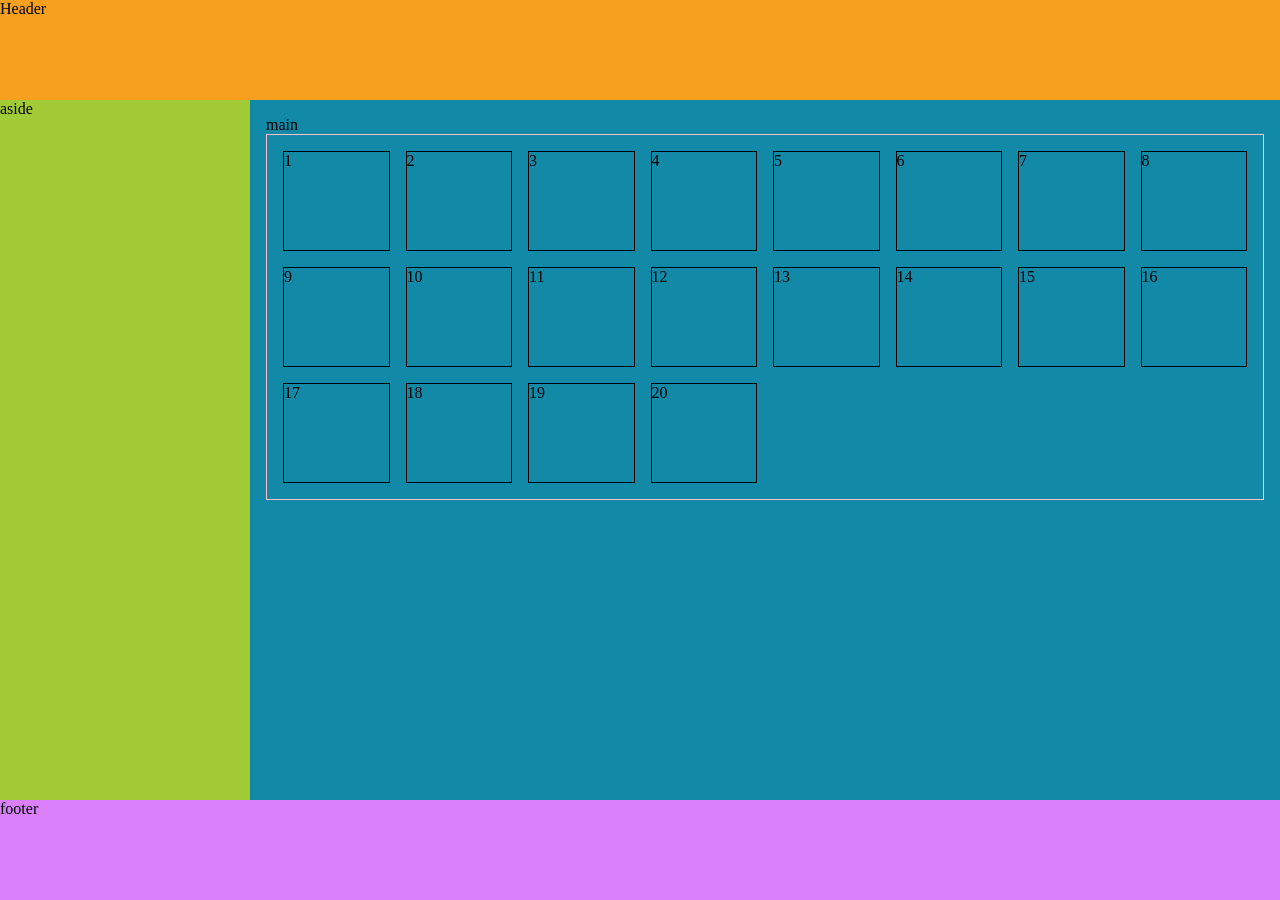
<file: tri3-trab-002/index.html>
<!DOCTYPE html>
<html lang="en">
<head>
  <meta charset="UTF-8">
  <meta name="viewport" content="width=device-width, initial-scale=1.0">
  <title>Document</title>
  <link rel="stylesheet" href="main.css">
  <link rel="stylesheet" href="responsive-grid.css">
</head>
<body>
  <header></header>
  <aside></aside>
  <main>
    <div class="example">
      <div>1</div>
      <div>2</div>
      <div>3</div>
      <div>4</div>
      <div>5</div>
      <div>6</div>
      <div>7</div>
      <div>8</div>
      <div>9</div>
      <div>10</div>
      <div>11</div>
      <div>12</div>
      <div>13</div>
      <div>14</div>
      <div>15</div>
      <div>16</div>
      <div>17</div>
      <div>18</div>
      <div>19</div>
      <div>20</div>
    </div>
  </main>
  <footer></footer>
</body>
</html>
</file>
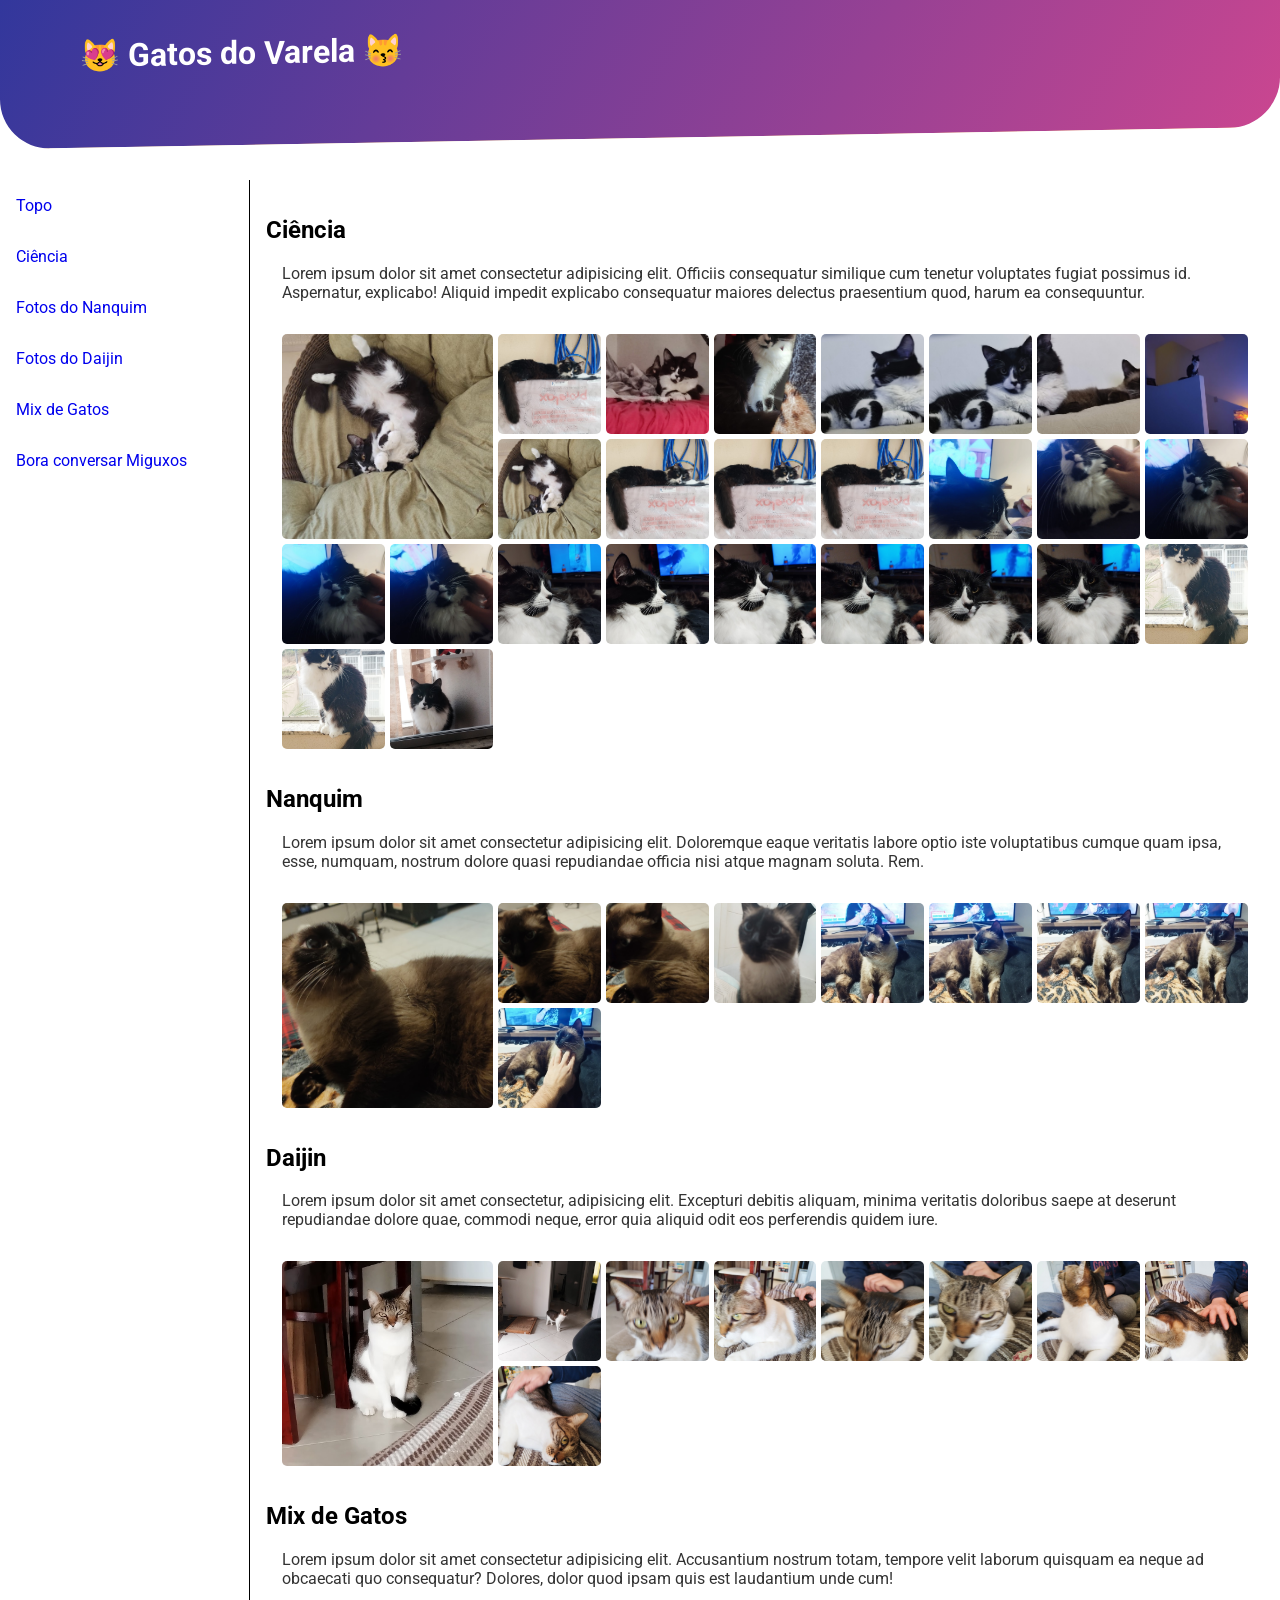
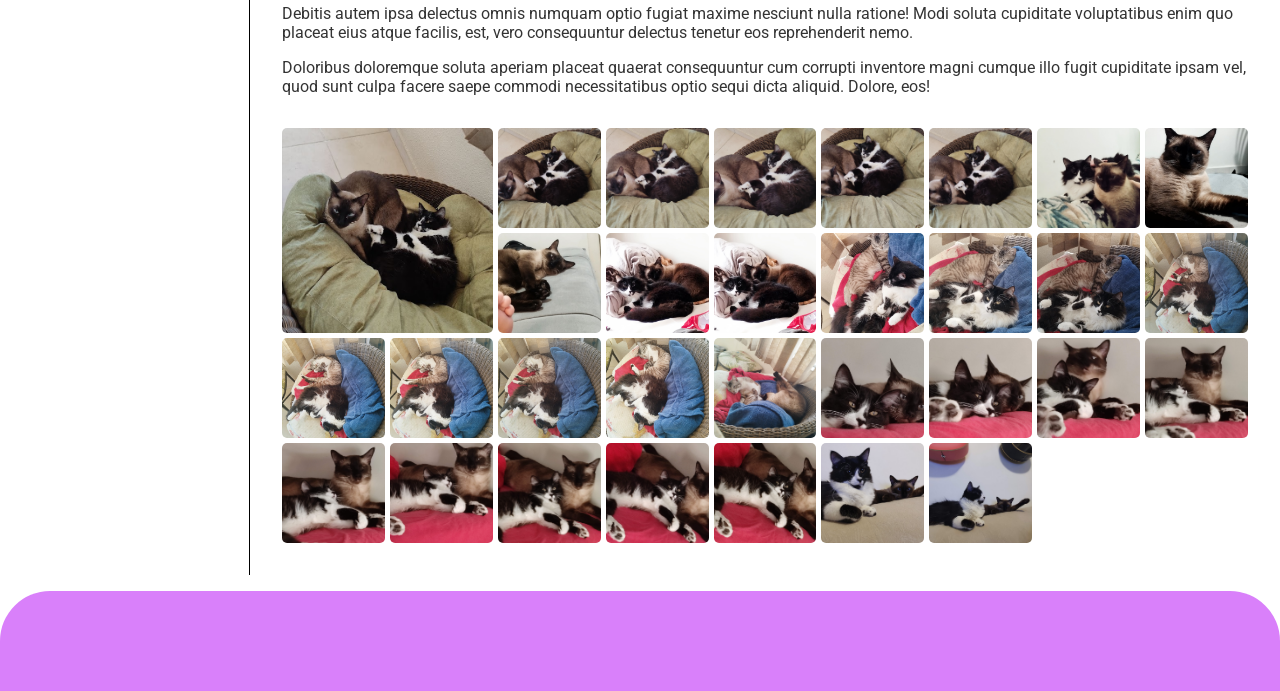
<file: tri3-trab-003/index.html>
<!DOCTYPE html>
<html lang="en">

<head>
  <meta charset="UTF-8">
  <meta name="viewport" content="width=device-width, initial-scale=1.0">
  <title>Responsive GRID</title>
  <link rel="stylesheet" href="main.css">
  <link rel="stylesheet" href="responsive-grid.css">
  <link rel="stylesheet" href="varela-theme.css">
  <script defer src="main.js" defer></script>
</head>

<body>
  <header id="top">
    <h1>😻 Gatos do Varela 😽</h1>
  </header>
  <aside>
    <div>
      <a href="#top">Topo</a>
      <a href="#ciencia">Ciência</a>
      <a href="#nanquim">Fotos do Nanquim</a>
      <a href="#daijin">Fotos do Daijin</a>
      <a href="#mix">Mix de Gatos</a>
      <a href="chatogpt.html">Bora conversar Miguxos</a>
    </div>
  </aside>
  <main>
    <h2 id="ciencia">Ciência</h2>
    <p>Lorem ipsum dolor sit amet consectetur adipisicing elit. Officiis consequatur similique cum tenetur voluptates
      fugiat possimus id. Aspernatur, explicabo! Aliquid impedit explicabo consequatur maiores delectus praesentium
      quod, harum ea consequuntur.</p>
    <div class="gallery" data-folder="ciencia" data-total="26"></div>

    <h2 id="nanquim">Nanquim</h2>
    <p>
      Lorem ipsum dolor sit amet consectetur adipisicing elit. Doloremque eaque veritatis labore optio iste voluptatibus
      cumque quam ipsa, esse, numquam, nostrum dolore quasi repudiandae officia nisi atque magnam soluta. Rem.
    </p>
    <div class="gallery" data-folder="nanquim" data-total="9"></div>

    <h2 id="daijin">Daijin</h2>
    <p>
      Lorem ipsum dolor sit amet consectetur, adipisicing elit. Excepturi debitis aliquam, minima veritatis doloribus
      saepe at deserunt repudiandae dolore quae, commodi neque, error quia aliquid odit eos perferendis quidem iure.
    </p>
    <div class="gallery" data-folder="cazo" data-total="9"></div>

    <h2 id="mix">Mix de Gatos</h2>
    <p>
      Lorem ipsum dolor sit amet consectetur adipisicing elit. Accusantium nostrum totam, tempore velit laborum quisquam
      ea neque ad obcaecati quo consequatur? Dolores, dolor quod ipsam quis est laudantium unde cum!
    </p>
    <p>
      Debitis autem ipsa delectus omnis numquam optio fugiat maxime nesciunt nulla ratione! Modi soluta cupiditate
      voluptatibus enim quo placeat eius atque facilis, est, vero consequuntur delectus tenetur eos reprehenderit nemo.
    </p>
    <p>
      Doloribus doloremque soluta aperiam placeat quaerat consequuntur cum corrupti inventore magni cumque illo fugit
      cupiditate ipsam vel, quod sunt culpa facere saepe commodi necessitatibus optio sequi dicta aliquid. Dolore, eos!
    </p>
    <div class="gallery" data-folder="mix" data-total="31"></div>
  </main>
  <footer>
    <!--  -->
  </footer>

  <dialog class="gallery-image-modal">
    <button class="bt-close"></button>
    <div class="content"></div>
    <button class="bt-prev"><<</button>
    <button class="bt-next">>></button>
  </dialog>
</body>

</html>
</file>
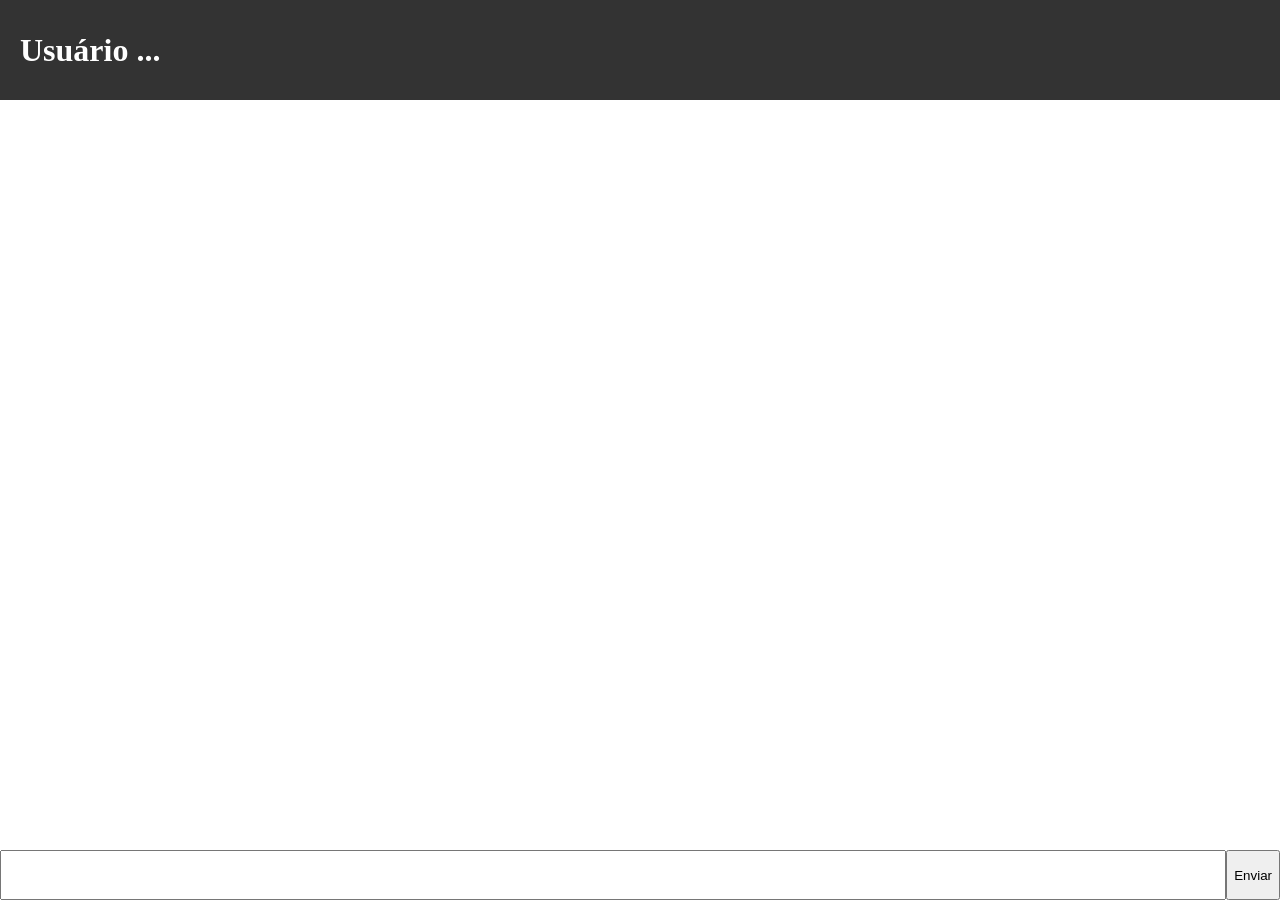
<file: tri3-trab-003/chatogpt.html>
<!DOCTYPE html>
<html lang="en">

<head>
  <meta charset="UTF-8">
  <meta name="viewport" content="width=device-width, initial-scale=1.0">
  <title>Chat</title>
  <style>
    html,
    body {
      margin: 0;
      padding: 0;
    }

    body {
      display: grid;
      grid-template-rows: 100px 1fr 50px;
      height: 100vh;
    }

    header {
      display: flex;
      align-items: center;
      padding: 0 20px;
      background-color: #333;
      color: white;
    }

    main {
      overflow: auto;
    }

    main .message {
      display: grid;
      grid-template-rows: 1fr auto;
      margin: 10px;
      padding: 10px;
      border-radius: 10px;
      background-color: #f1f1f1;
      max-width: 50%;
    }

    main .message .time {
      margin: .5rem 0 0 0;
      padding: .5rem 0 0 0;
      font-style: italic;
      border-top: 1px solid rgba(255, 255, 255, .5);
    }

    main .message.owner {
      justify-self: end;
      background-color: #007bff;
      color: white;
    }

    footer {
      display: grid;
      grid-template-columns: 1fr auto;
    }
  </style>
</head>

<body>
  <header>
    <img class="thumb">
    <h1>Usuário ...</h1>
  </header>
  <main>

  </main>
  <footer>
    <input type="text">
    <button>Enviar</button>
  </footer>
  <script>
    const main = document.querySelector('main')
    const input = document.querySelector('input')
    const button = document.querySelector('button')

    let currentNick = null

    function addMessage(content, nick, time) {
      main.innerHTML += `
        <div class="message ${currentNick == nick ? 'owner' : ''}">
          <div class="content">${content}</div>
          <div class="nick">${nick}</div>
          <div class="time">${time}</div>
        </div>
      `	      
    }

    const ws = new WebSocket('ws://localhost:4000')

    ws.addEventListener("open", () => console.log('Conectado'))
    ws.addEventListener("close", () => console.log('Desconectado'))

    ws.addEventListener("message", (event) => {
      const data = JSON.parse(event.data)
      addMessage(data.message, data.nick, data.timestamp)
    })

    button.addEventListener('click', () => {
      const message = input.value
      if (message.startsWith("/nick ")) {
        currentNick = message.split(' ')[1]
        document.querySelector('h1').innerText = `Usuário ${currentNick}`
      }
      ws.send(message)
      input.value = ''
    })
  </script>
</body>

</html>
</file>
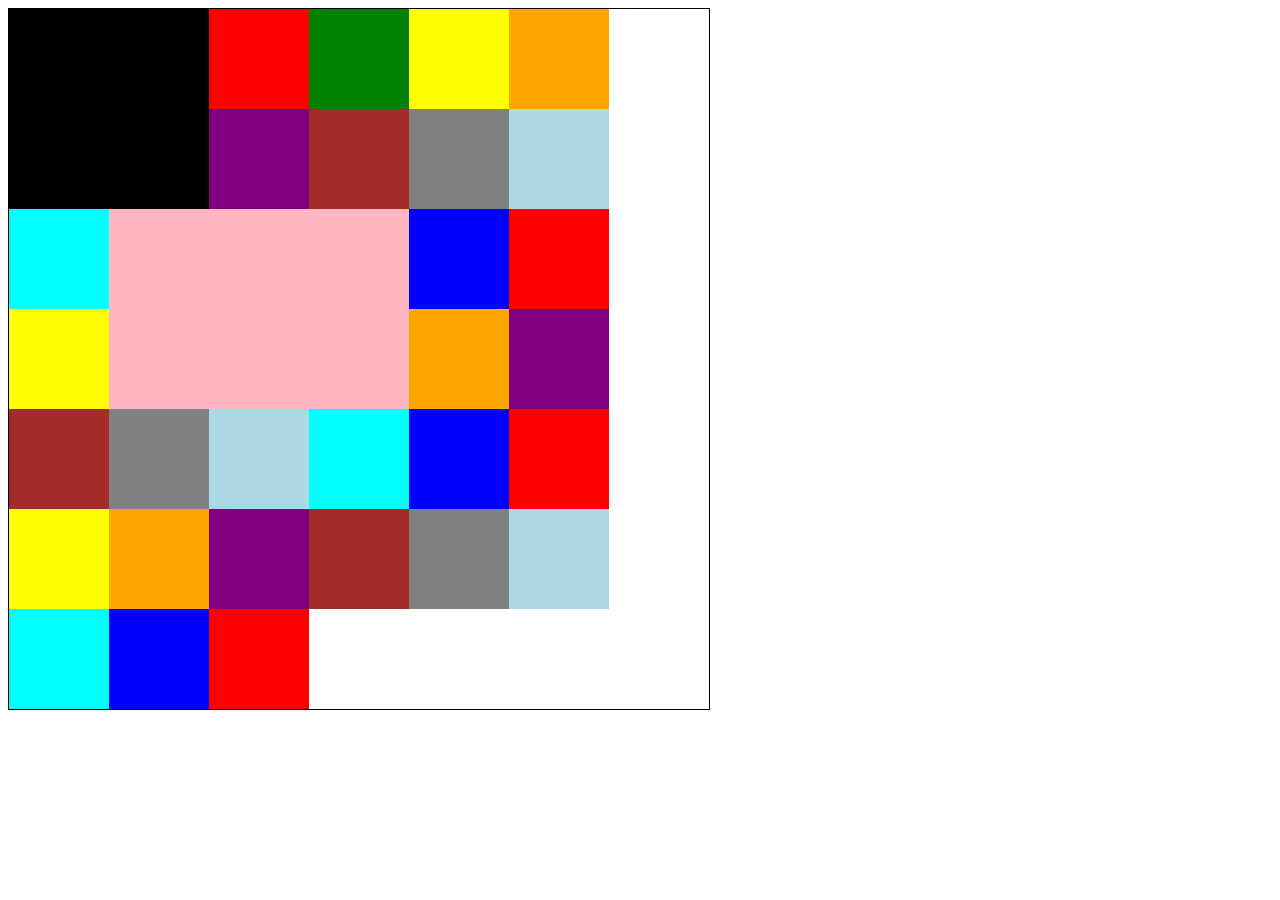
<file: tri3-trab-003/example-001-B.html>
<!DOCTYPE html>
<html lang="en">
<head>
  <meta charset="UTF-8">
  <meta name="viewport" content="width=device-width, initial-scale=1.0">
  <title>Document</title>
  <style>
    .grid {
      display: grid;
      width: 700px;
      height: 700px;
      border: 1px solid black;
      grid-template-rows: repeat(6, 100px);
      grid-template-columns: repeat(6, 100px);
    }

    .grid div:first-of-type {
      grid-row: span 2;
      grid-column: span 2;
    }

    .move {
      grid-column-start: 2;
      grid-column-end: 5;
      grid-row-start: 3;
      grid-row-end: 5;
    }

  </style>
</head>
<body>
  
  <div class="grid">
    <div style="background-color: black;"></div>
    <div style="background-color: red;"></div>
    <div style="background-color: green;"></div>
    <div class="move" style="background-color: lightpink;"></div>
    <div style="background-color: yellow;"></div>
    <div style="background-color: orange;"></div>
    <div style="background-color: purple;"></div>
    <div style="background-color: brown;"></div>
    <div style="background-color: gray;"></div>
    <div style="background-color: lightblue;"></div>
    <div style="background-color: cyan;"></div>
    <div style="background-color: blue;"></div>
    <div style="background-color: red;"></div>
    <div style="background-color: yellow;"></div>
    <div style="background-color: orange;"></div>
    <div style="background-color: purple;"></div>
    <div style="background-color: brown;"></div>
    <div style="background-color: gray;"></div>
    <div style="background-color: lightblue;"></div>
    <div style="background-color: cyan;"></div>
    <div style="background-color: blue;"></div>
    <div style="background-color: red;"></div>
    <div style="background-color: yellow;"></div>
    <div style="background-color: orange;"></div>
    <div style="background-color: purple;"></div>
    <div style="background-color: brown;"></div>
    <div style="background-color: gray;"></div>
    <div style="background-color: lightblue;"></div>
    <div style="background-color: cyan;"></div>
    <div style="background-color: blue;"></div>
    <div style="background-color: red;"></div>

  </div>

</body>
</html>
</file>
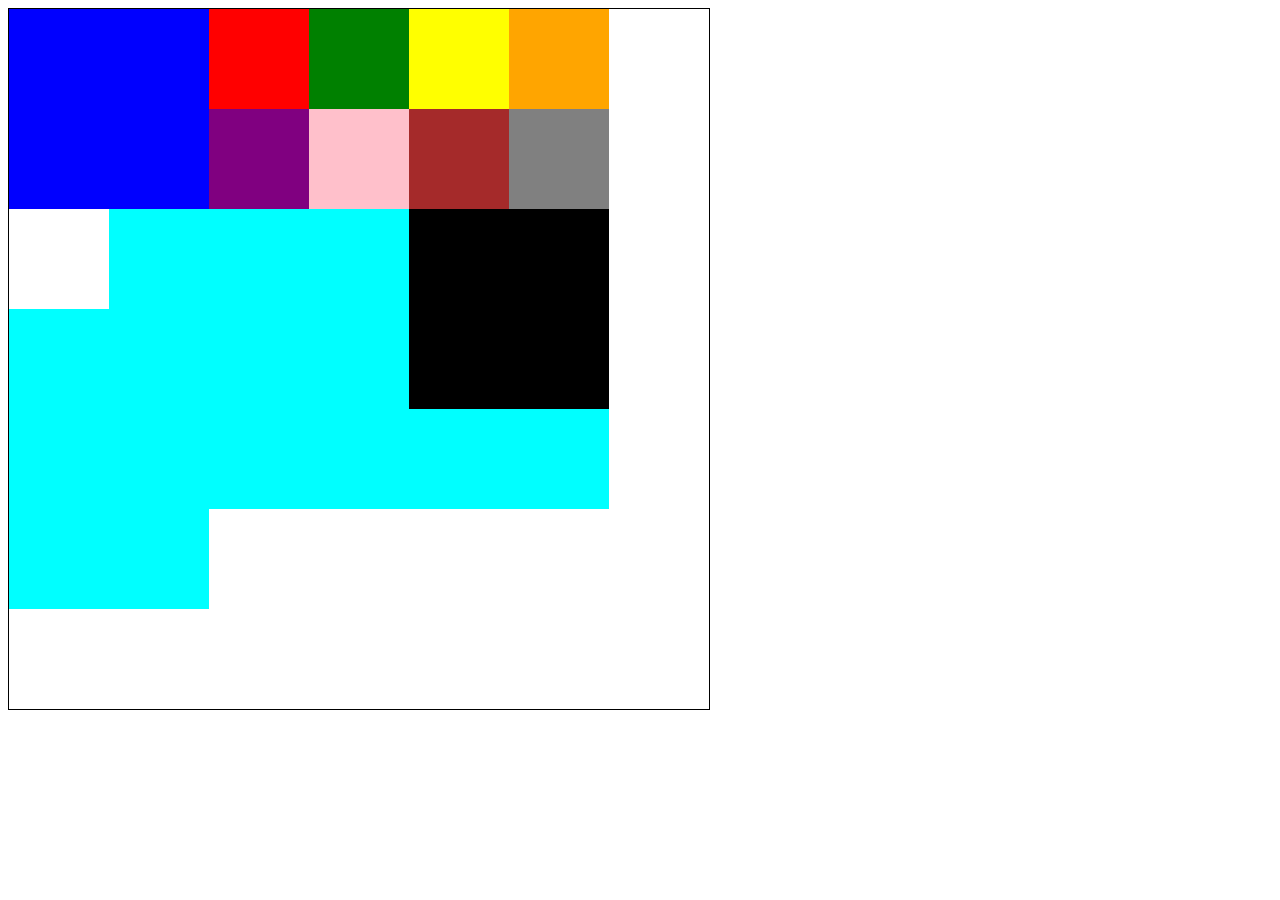
<file: tri3-trab-003/example-001.html>
<!DOCTYPE html>
<html lang="en">
<head>
  <meta charset="UTF-8">
  <meta name="viewport" content="width=device-width, initial-scale=1.0">
  <title>Document</title>
  <style>
    .grid {
      display: grid;
      width: 700px;
      height: 700px;
      border: 1px solid black;
      grid-template-rows: 100px 100px 100px 100px 100px 100px;
      grid-template-columns: 100px 100px 100px 100px 100px 100px;
    }

    .grid div:first-of-type {
      grid-row: span 2;
      grid-column: span 2;
    }

    .move {
      grid-column-start: 5;
      grid-column-end: 7;
      grid-row-start: 3;
      grid-row-end: 5;  
    }
  </style>
</head>
<body>

  <div class="grid">
    <div style="background-color: blue;"></div>
    <div style="background-color: red;"></div>
    <div style="background-color: green;"></div>
    <div style="background-color: yellow;"></div>
    <div style="background-color: orange;"></div>
    <div style="background-color: purple;"></div>
    <div style="background-color: pink;"></div>
    <div style="background-color: brown;"></div>
    <div style="background-color: gray;"></div>
    <div style="background-color: white;"></div>
    <div style="background-color: cyan;"></div>
    <div style="background-color: cyan;"></div>
    <div style="background-color: cyan;"></div>
    <div style="background-color: cyan;"></div>
    <div style="background-color: cyan;"></div>
    <div style="background-color: cyan;"></div>
    <div style="background-color: cyan;"></div>
    <div style="background-color: cyan;"></div>
    <div style="background-color: cyan;"></div>
    <div style="background-color: cyan;"></div>
    <div style="background-color: cyan;"></div>
    <div style="background-color: cyan;"></div>
    <div style="background-color: cyan;"></div>
    <div style="background-color: cyan;"></div>
    <div style="background-color: cyan;"></div>
    <div class="move" style="background-color: black;"></div>
  </div>
  
</body>
</html>
</file>
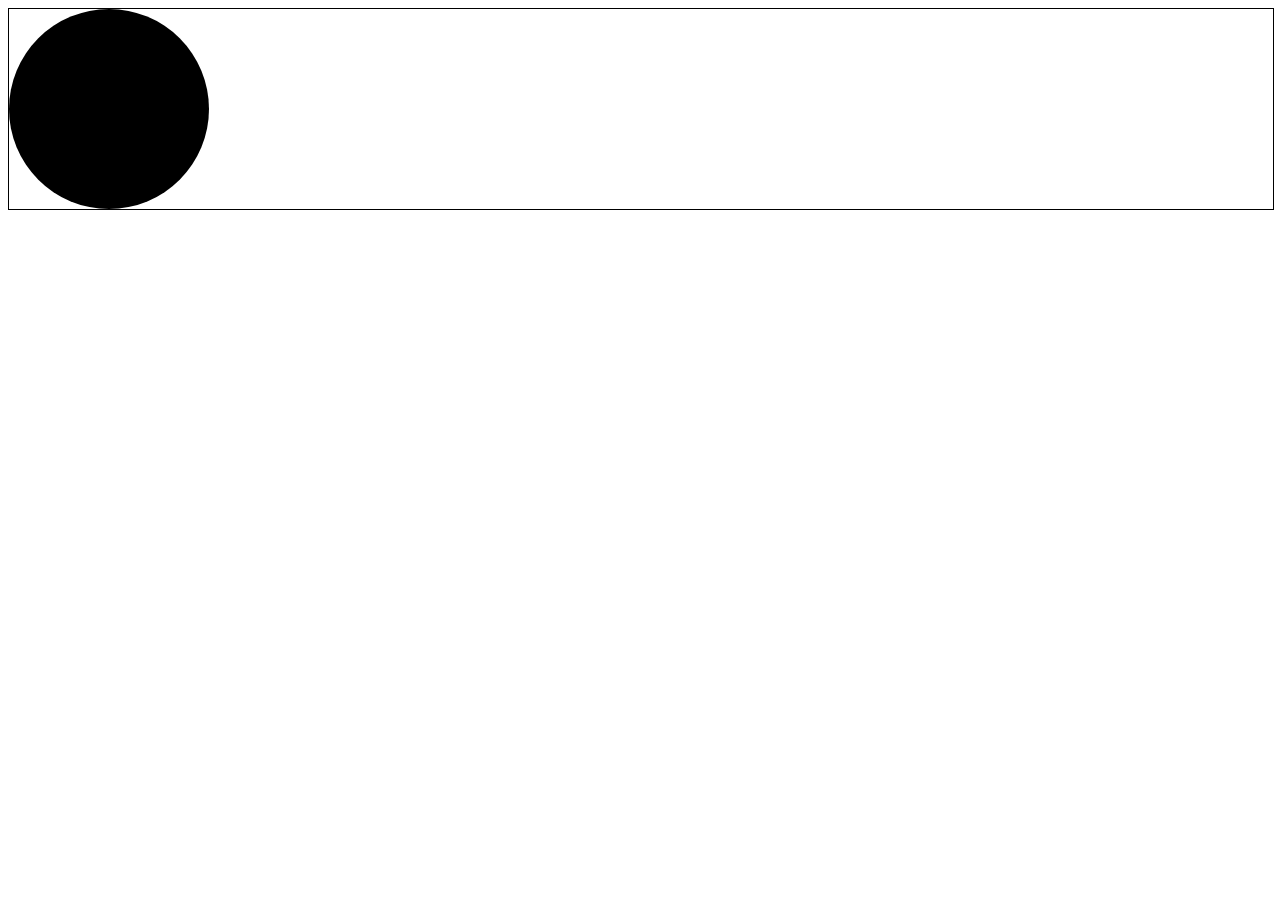
<file: tri3-trab-003/example-002-B.html>
<!DOCTYPE html>
<html lang="en">
<head>
  <meta charset="UTF-8">
  <meta name="viewport" content="width=device-width, initial-scale=1.0">
  <title></title>
  <style>
    .path {
      border: 1px solid black;
      height: 200px;
      width: 100%;
      position: relative;
    }

    .bullet {
      background-color: black;
      border-radius: 50%;
      height: 200px;
      width: 200px;
      position: absolute;
      left: 0%;
      transition: cubic-bezier(0.075, 0.82, 0.165, 1) 5s;
    }
    
    .path:hover .bullet {
      left: 100%;
    }
  </style>
</head>
<body>
  
  <div class="path">
    <div class="bullet"></div>
  </div>

</body>
</html>
</file>
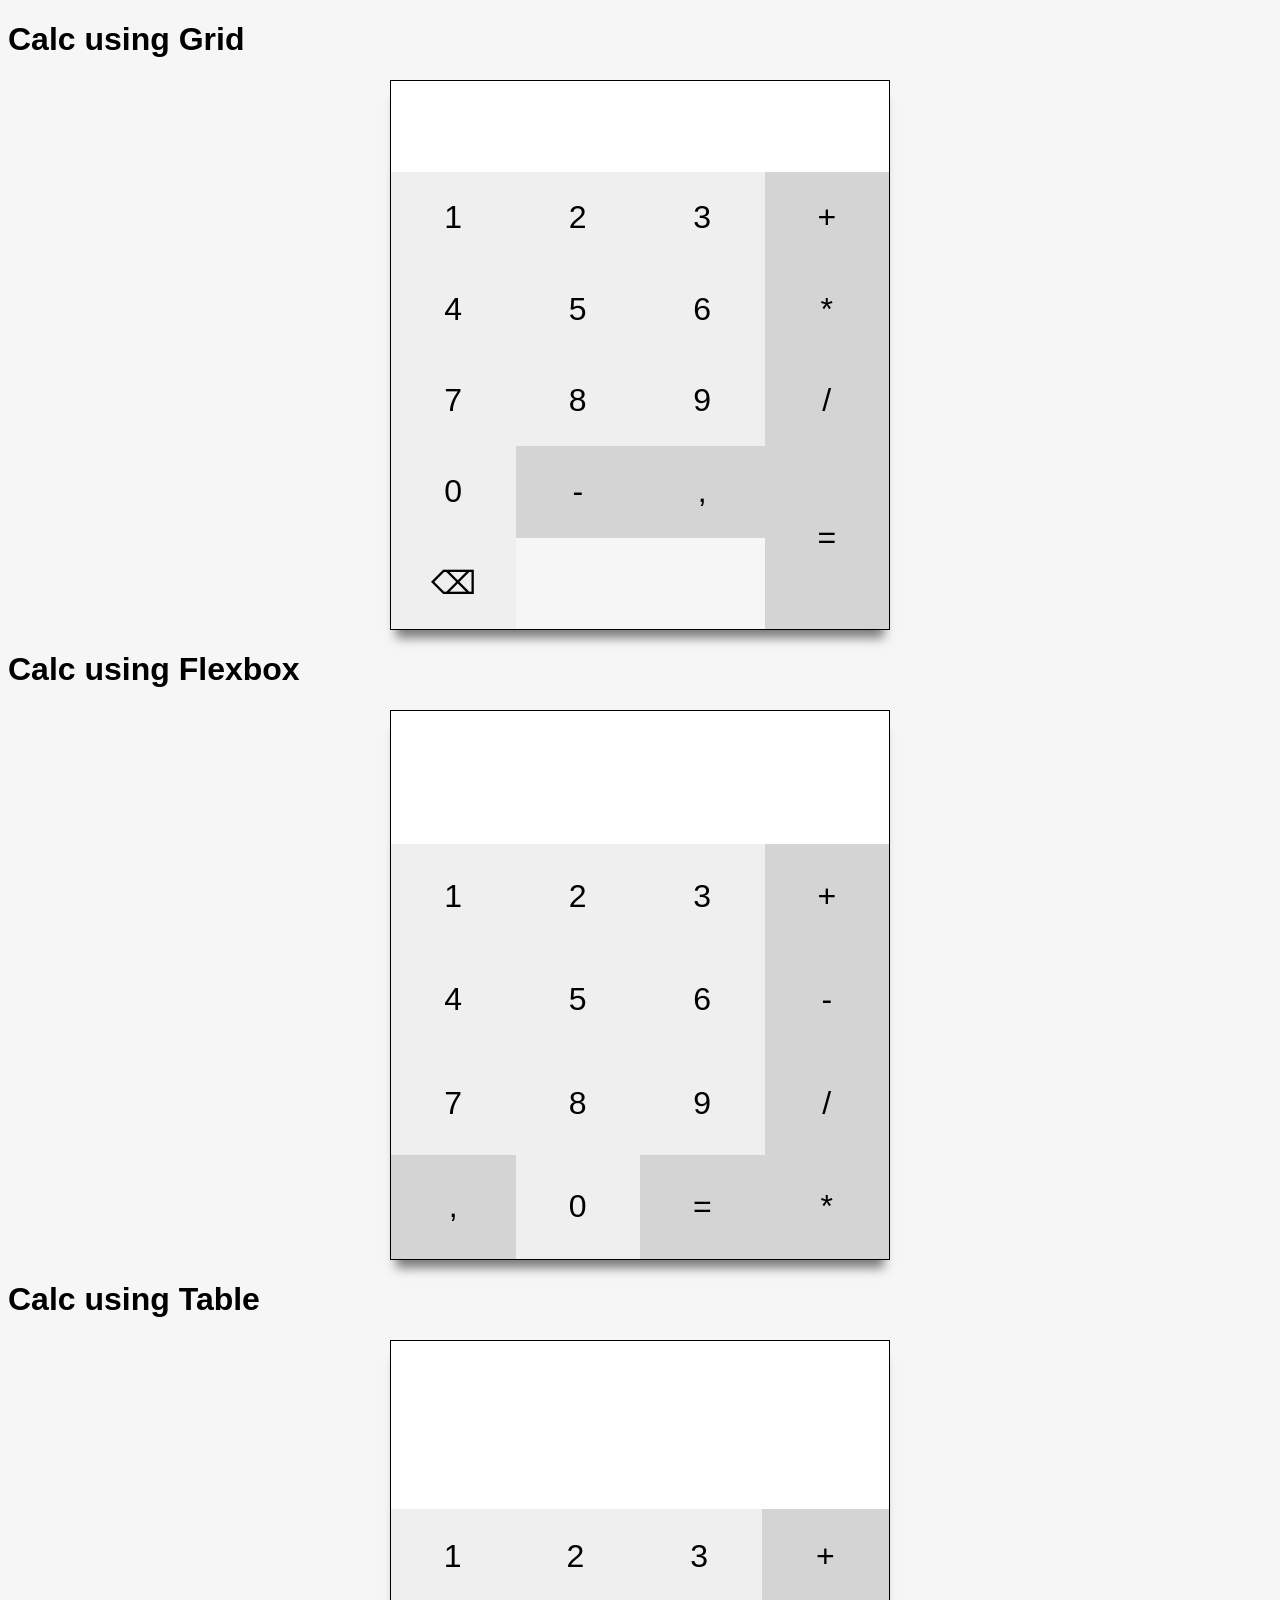
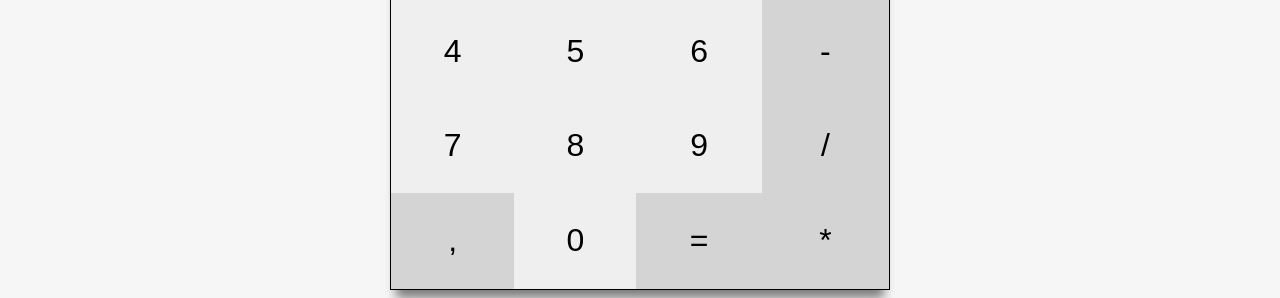
<file: tri3-trab-003/example-calc-001.html>
<!DOCTYPE html>
<html lang="en">

<head>
  <meta charset="UTF-8">
  <title>Calc Table -> Flex -> Grid</title>
  <style>
    body {
      font-family: Arial, sans-serif;
      background-color: #f6f6f6;
    }

    /* CALC */

    * {
      box-sizing: border-box;
    }

    .calc {
      margin: 0 auto;
      width: 500px;
      height: 550px;
      border: 1px solid #000000;
      box-shadow: 0px 14px 10px -6px rgba(0, 0, 0, .5);
    }

    .calc * {
      border: 0 none;
    }

    .calc input {
      padding: 1rem;
      text-align: right;
    }

    .calc input,
    .calc button {
      font-size: 2rem;
      cursor: pointer;
      transition: .3s;
    }

    .calc [data-char="="],
    .calc [data-char="+"],
    .calc [data-char="-"],
    .calc [data-char="*"],
    .calc [data-char="/"],
    .calc [data-char=","] {
      background-color: #d4d4d4;
    }

    .calc button:hover {
      background-color: red;
    }

    /* CALC GRID */

    .calc-grid {
      display: grid;
      grid-template-columns: repeat(4, 1fr);
      grid-template-rows: repeat(6, 1fr);
    }

    .calc-grid input {
      grid-column: 1 / 5;
    }
    .calc-grid [data-char="="] {
      grid-area: 5 / 4 / 7 / 4;
    }

    .calc-grid [data-char="/"] {
      grid-area: 4 / 4;
    }

    .calc-grid [data-char="*"] {
      grid-area: 3 / 4;
    }

    .calc-grid [data-char="+"] {
      grid-area: 2 / 4;
    }


/* 
    .calc-grid [data-char="0"] {
      grid-area: 5 / 2;
    }

    .calc-grid [data-char="+"] {
      grid-area: 2 / 4;
    }

    .calc-grid [data-char="-"] {
      grid-area: 3 / 4;
    }

    .calc-grid [data-char="/"] {
      grid-area: 4 / 4;
    }

    .calc-grid [data-char="*"] {
      grid-area: 5 / 4;
    } */

    /* CALC FLEX */

    .calc-flex {
      display: flex;
      flex-wrap: wrap;
    }

    .calc-flex input {
      width: 100%;
    }

    .calc-flex button {
      width: 25%;
    }

    /* CALC TABLE */

    .calc-table {
      border-collapse: collapse;
    }

    .calc-table td,
    .calc-table th {
      padding: 0;
      margin: 0;
      border: 0 none;
    }

    .calc-table button,
    .calc-table input {
      height: 100%;
      width: 100%;
    }
  </style>
</head>

<body>
  <h1>Calc using Grid</h1>

  <div class="calc calc-grid">
    <input type="text" readonly>
    <button data-char="1">1</button>
    <button data-char="2">2</button>
    <button data-char="3">3</button>
    <button data-char="4">4</button>
    <button data-char="5">5</button>
    <button data-char="6">6</button>
    <button data-char="7">7</button>
    <button data-char="8">8</button>
    <button data-char="9">9</button>
    <button data-char="0">0</button>
    <button data-char="+">+</button>
    <button data-char="-">-</button>
    <button data-char="/">/</button>
    <button data-char="*">*</button>
    <button data-char=",">,</button>
    <button data-char="=">=</button>
    <button data-char="C">⌫</button>
  </div>


  <h1>Calc using Flexbox</h1>

  <div class="calc calc-flex">
    <input type="text" readonly>
    <button data-char="1">1</button>
    <button data-char="2">2</button>
    <button data-char="3">3</button>
    <button data-char="+">+</button>
    <button data-char="4">4</button>
    <button data-char="5">5</button>
    <button data-char="6">6</button>
    <button data-char="-">-</button>
    <button data-char="7">7</button>
    <button data-char="8">8</button>
    <button data-char="9">9</button>
    <button data-char="/">/</button>
    <button data-char=",">,</button>
    <button data-char="0">0</button>
    <button data-char="=">=</button>
    <button data-char="*">*</button>
  </div>

  <h1>Calc using Table</h1>

  <table class="calc calc-table">
    <tr>
      <th colspan="4"><input type="text" readonly></th>
    </tr>
    <tr>
      <td><button data-char="1">1</button></td>
      <td><button data-char="2">2</button></td>
      <td><button data-char="3">3</button></td>
      <td><button data-char="+">+</button></td>
    </tr>
    <tr>
      <td><button data-char="4">4</button></td>
      <td><button data-char="5">5</button></td>
      <td><button data-char="6">6</button></td>
      <td><button data-char="-">-</button></td>
    </tr>
    <tr>
      <td><button data-char="7">7</button></td>
      <td><button data-char="8">8</button></td>
      <td><button data-char="9">9</button></td>
      <td><button data-char="/">/</button></td>
    </tr>
    <tr>
      <td><button data-char=",">,</button></td>
      <td><button data-char="0">0</button></td>
      <td><button data-char="=">=</button></td>
      <td><button data-char="*">*</button></td>
    </tr>
  </table>

  <script>
    const calcs = document.querySelectorAll('.calc');

    calcs.forEach(calc => {
      const input = calc.querySelector('input');
      const buttons = calc.querySelectorAll('button:not([data-char="="])');
      const equal = calc.querySelector('[data-char="="]');

      equal.addEventListener('click', () => {
        input.value = eval(input.value);
      });

      buttons.forEach(button => {
        button.addEventListener('click', () => {
          input.value += button.textContent;
        });
      });
    })


  </script>
</body>

</html>
</file>
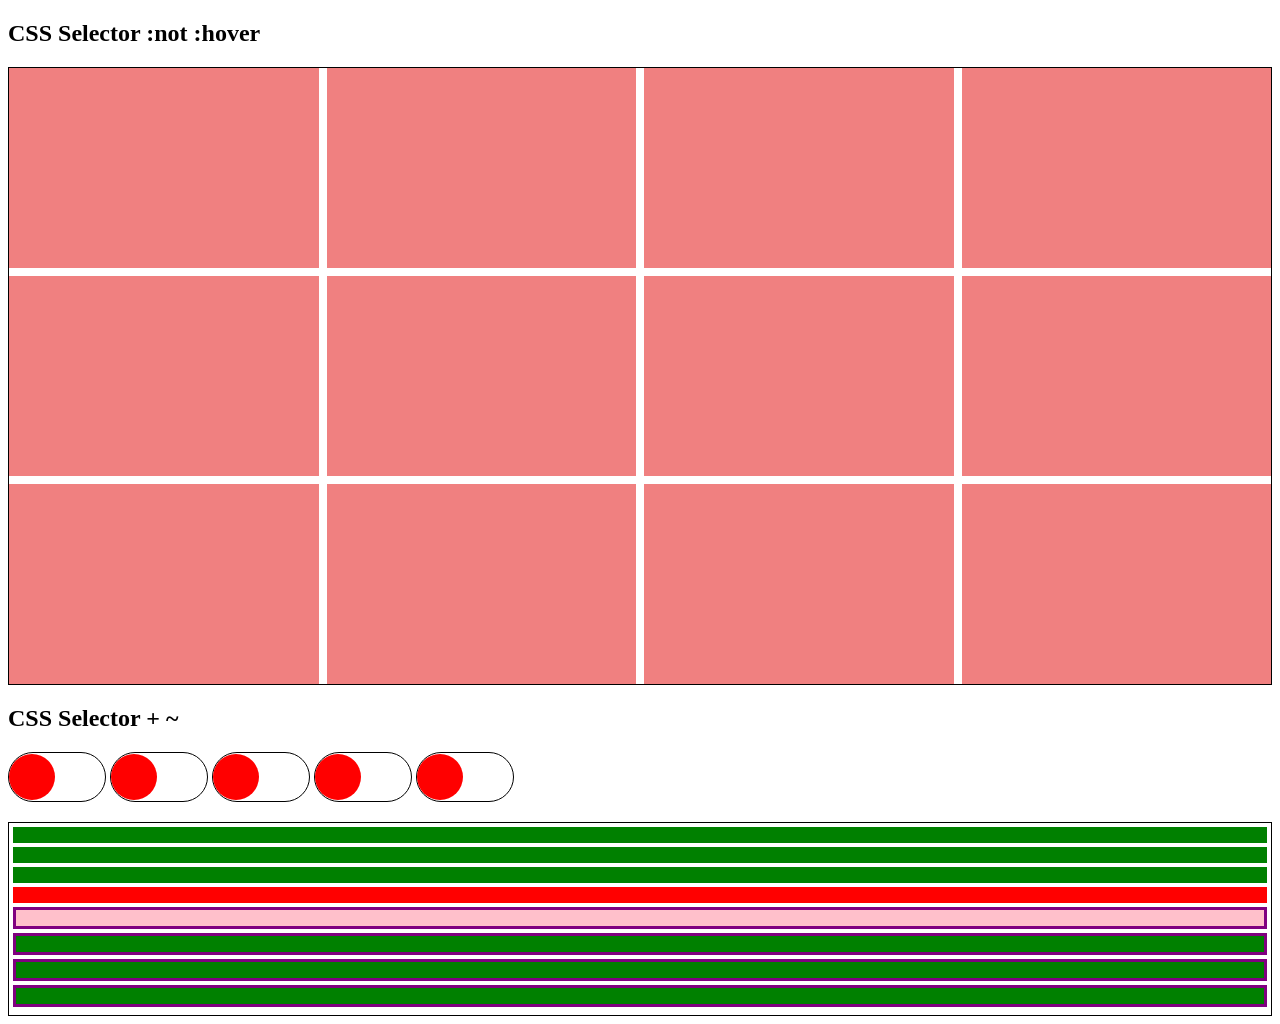
<file: tri3-trab-003/example-css-001.html>
<!DOCTYPE html>
<html lang="en">

<head>
  <meta charset="UTF-8">
  <meta name="viewport" content="width=device-width, initial-scale=1.0">
  <title>CSS</title>

</head>

<body>

  <h2>CSS Selector :not :hover</h2>

  <style>
    div.pokemon {
      display: grid;
      grid-template-columns: repeat(4, 1fr);
      border: 1px solid;
      gap: .5rem;

      & > div {
        height: 200px;
        background: lightcoral;
        transition: .3s;
        cursor: pointer;
      }
      
      & > div:hover {
        background: lightgreen;
      }
    }
    
    div.pokemon:hover > div:not(:hover) {
      transform: scale(.90);
    }
  </style>

  <div class="pokemon">
    <div></div>
    <div></div>
    <div></div>
    <div></div>
    <div></div>
    <div></div>
    <div></div>
    <div></div>
    <div></div>
    <div></div>
    <div></div>
    <div></div>
  </div>

  <h2>CSS Selector + ~</h2>

  <style>
    .checkbox-custom {
      display: inline-block;
      margin-bottom: 1rem;

      /* .checkbox-custom > div  */
      &>div {
        --w: 6em;
        --h: 3em;
        display: grid;
        align-items: center;
        position: relative;
        --border: 1px;
        border: var(--border) solid;
        width: var(--w);
        height: var(--h);
        border-radius: 3em;
        cursor: pointer;

        /*  .checkbox-custom > div > div */
        &>div {
          --r: calc(var(--h) - calc(2 * var(--border)));
          position: absolute;
          height: var(--r);
          width: var(--r);
          border-radius: 50%;
          left: 0;
          background-color: red;
          transition: .3s;
        }

      }

      /* .checkbox-custom > input */
      &>input {
        display: none;
      }

      /* .checkbox-custom > input:checked ~ div > div */
      & input:checked~div>div {
        left: none;
        background-color: green;
        left: calc(100% - var(--r));
      }
    }

    /* ============================== */

    div.hadoken {
      border: 1px solid;
      padding: .25rem;

      &>div.especial {
        background: red;
      }

      &>div {
        background: green;
        height: 1rem;
        margin-bottom: .25rem;
      }

      &>div.especial+div {
        background-color: pink;
      }

      &>div.especial~div {
        border: 3px solid purple;
      }
    }
  </style>

  <label class="checkbox-custom">
    <input type="checkbox">
    <div>
      <div></div>
    </div>
  </label>

  <label class="checkbox-custom">
    <input type="checkbox">
    <div>
      <div></div>
    </div>
  </label>

  <label class="checkbox-custom">
    <input type="checkbox">
    <div>
      <div></div>
    </div>
  </label>

  <label class="checkbox-custom">
    <input type="checkbox">
    <div>
      <div></div>
    </div>
  </label>

  <label class="checkbox-custom">
    <input type="checkbox">
    <div>
      <div></div>
    </div>
  </label>


  <div class="hadoken">
    <div></div>
    <div></div>
    <div></div>
    <div class="especial"></div>
    <div></div>
    <div></div>
    <div></div>
    <div></div>
  </div>

</body>

</html>
</file>
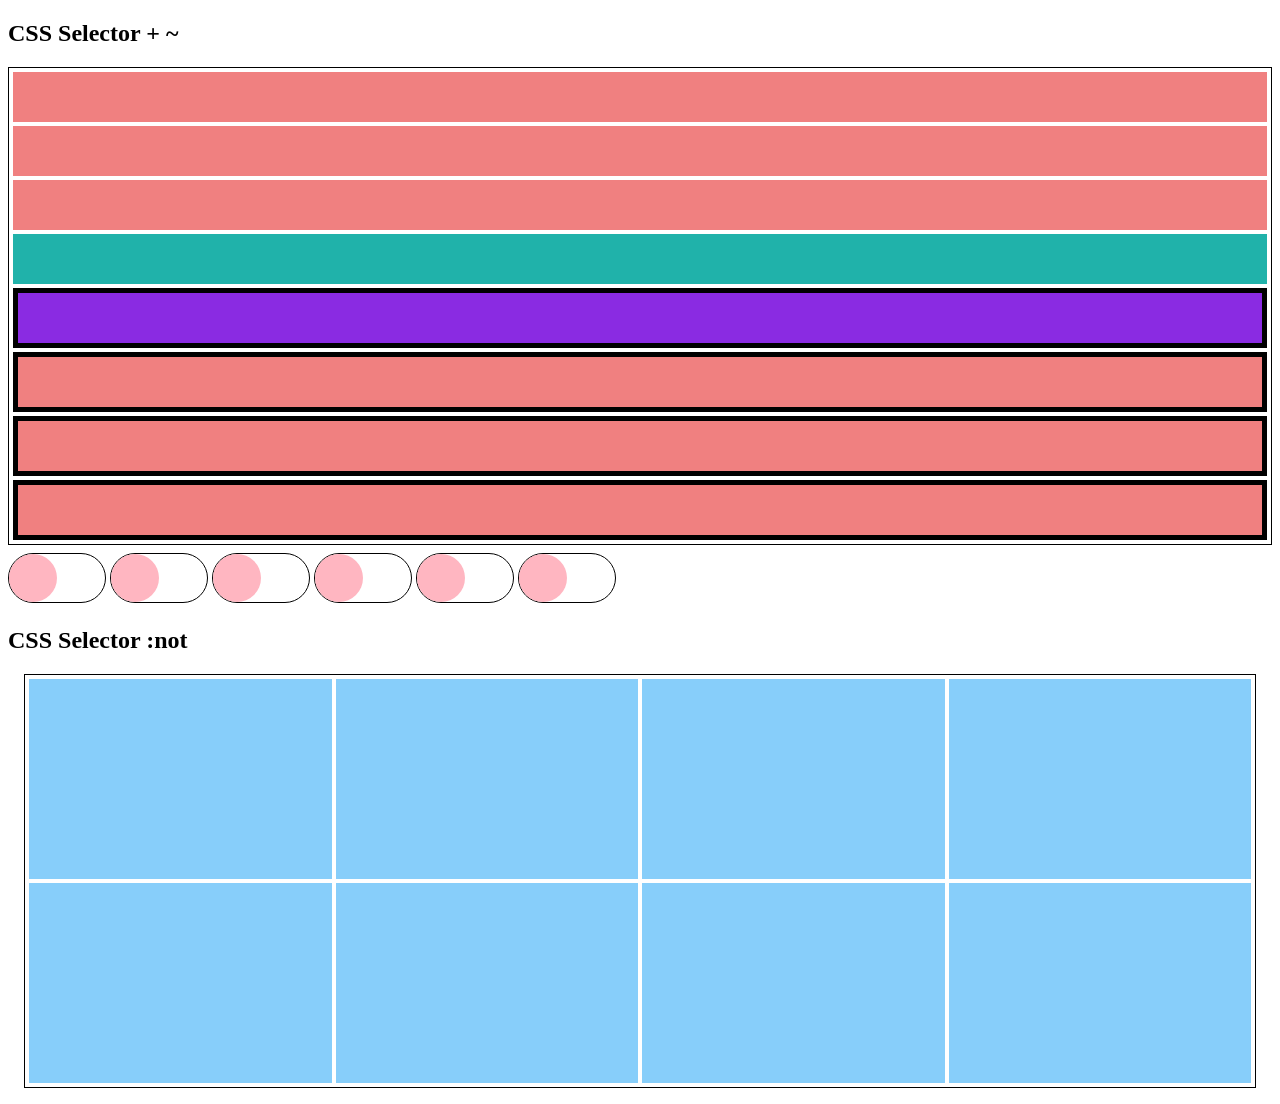
<file: tri3-trab-003/example-css-002.html>
<!DOCTYPE html>
<html lang="en">

<head>
  <meta charset="UTF-8">
  <meta name="viewport" content="width=device-width, initial-scale=1.0">
  <title>class</title>
</head>

<body>

  <h2>CSS Selector + ~</h2>

  <style>
    .meu-querido-checkbox {
      display: inline-block;

      &>div {
        --w: 6rem;
        --h: 3rem;
        width: var(--w);
        height: var(--h);
        border: 1px solid;
        border-radius: 3rem;
        position: relative;
        cursor: pointer;

        &>div {
          position: absolute;
          left: 0;
          width: var(--h);
          height: var(--h);
          background-color: lightpink;
          border-radius: 50%;
          transition: .3s;
        }
      }
    }

    label.meu-querido-checkbox {
      & input {
        display: none;
      }

      &>input:checked+div>div {
        left: calc(100% - var(--h));
        background-color: lightgreen;
      }
    }

    /* ============================= */

    .fenomeno {
      border: 1px solid;
      display: grid;
      grid-template-columns: 1fr;
      gap: .25rem;
      padding: .25rem;
      margin-bottom: .5rem;

      &>div {
        height: 50px;
        background-color: lightcoral;
      }

      &>div.especial {
        background-color: lightseagreen;
      }

      &>div.especial+div {
        background-color: blueviolet;
      }

      &>div.especial~div {
        border: 5px solid black
      }
    }
  </style>

  <div class="fenomeno">
    <div></div>
    <div></div>
    <div></div>
    <div class="especial"></div>
    <div></div>
    <div></div>
    <div></div>
    <div></div>
  </div>

  <label class="meu-querido-checkbox">
    <input type="checkbox">
    <div>
      <div></div>
    </div>
  </label>

  <label class="meu-querido-checkbox">
    <input type="checkbox">
    <div>
      <div></div>
    </div>
  </label>

  <label class="meu-querido-checkbox">
    <input type="checkbox">
    <div>
      <div></div>
    </div>
  </label>

  <label class="meu-querido-checkbox">
    <input type="checkbox">
    <div>
      <div></div>
    </div>
  </label>

  <label class="meu-querido-checkbox">
    <input type="checkbox">
    <div>
      <div></div>
    </div>
  </label>

  <label class="meu-querido-checkbox">
    <input type="checkbox">
    <div>
      <div></div>
    </div>
  </label>


  <h2>CSS Selector :not</h2>

  <style>
    .pseudo-classe-not {
      border: 1px solid;
      margin: 1rem;
      padding: .25rem;
      display: grid;
      grid-template-columns: repeat(4, 1fr);
      gap: .25rem;
      padding: .25rem;

      &>div {
        height: 200px;
        background-color: lightskyblue;
        cursor: pointer;
        transition: .3s;
      }

      &>div:hover {
        background-color: lightpink;
        transform: scale(1.02);
      }
    }

    .pseudo-classe-not:hover>div:not(:hover) {
      transform: scale(.9);
    }
  </style>

  <div class="pseudo-classe-not">
    <div></div>
    <div></div>
    <div></div>
    <div></div>
    <div></div>
    <div></div>
    <div></div>
    <div></div>
  </div>

  <!-- <script>
    const check = document.querySelector(".meu-querido-checkbox")
    check.addEventListener("click", () => check.classList.toggle("on"))
  </script> -->
</body>

</html>
</file>
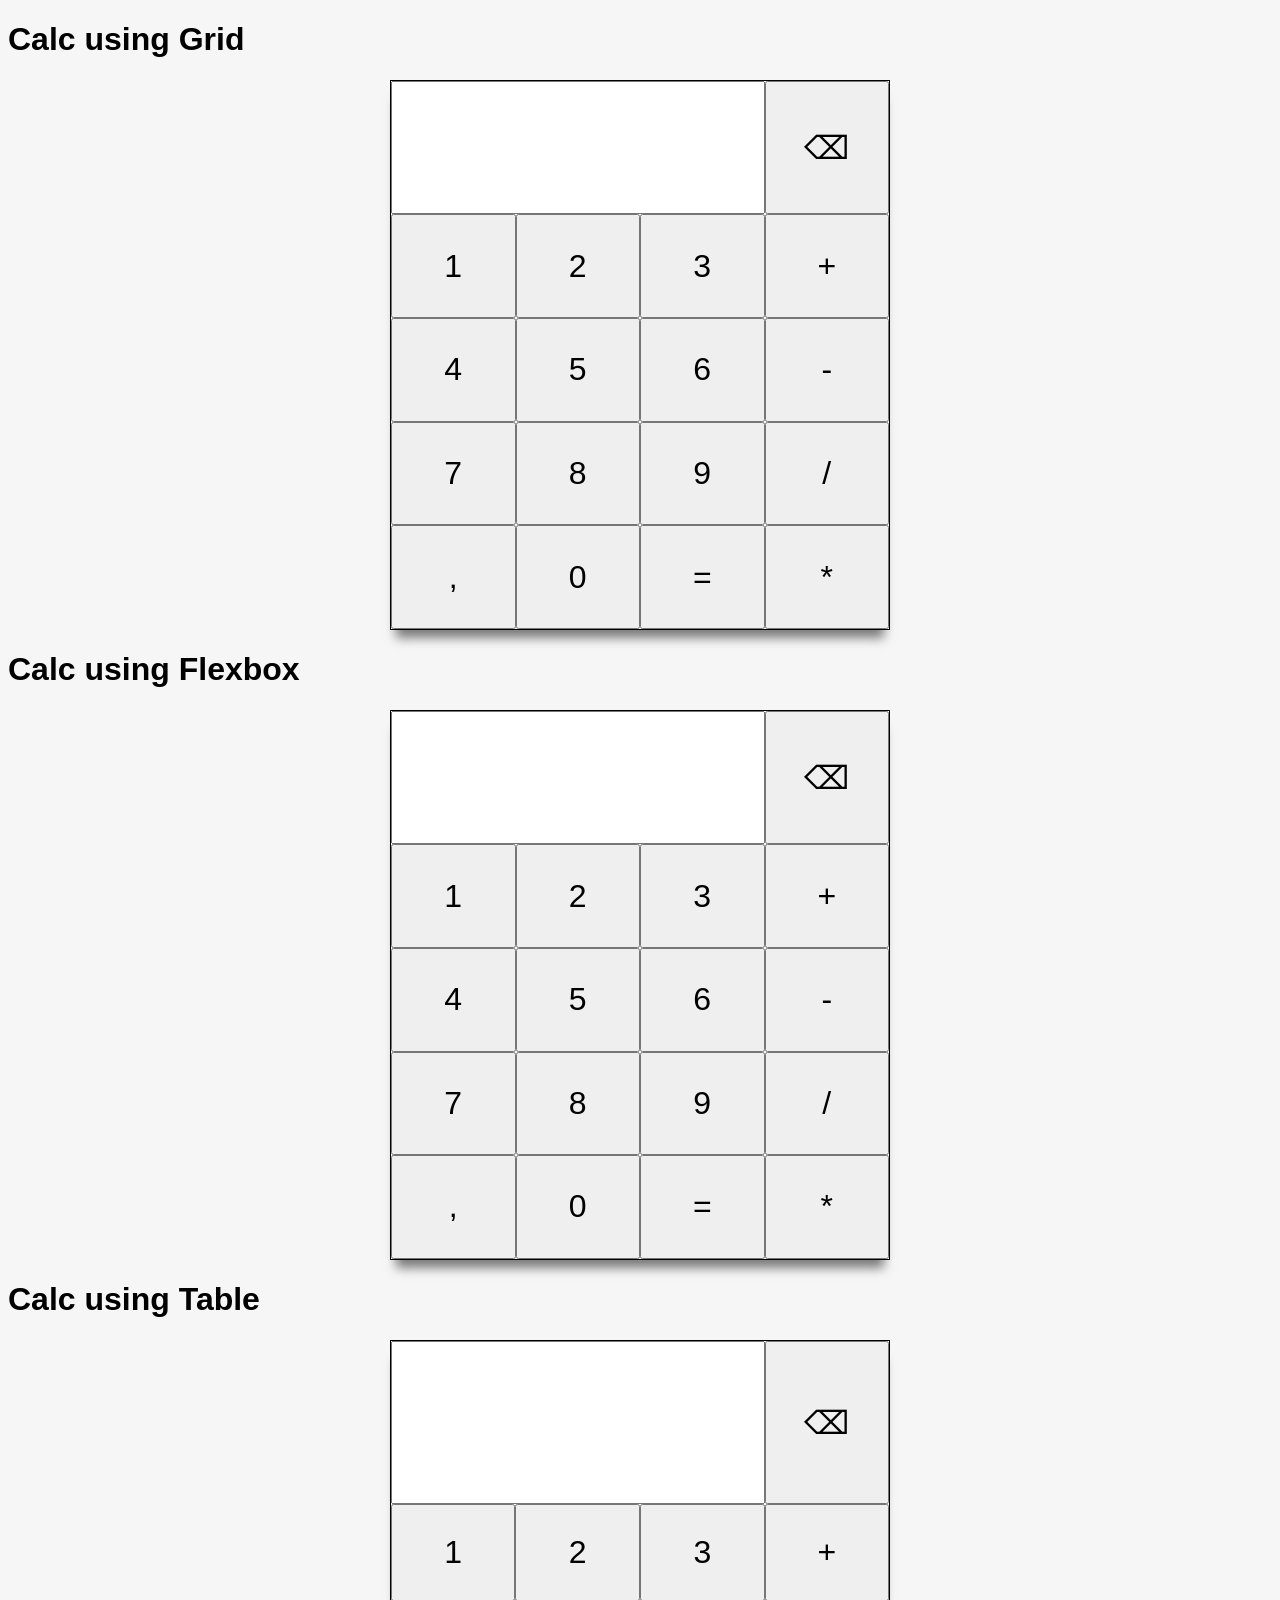
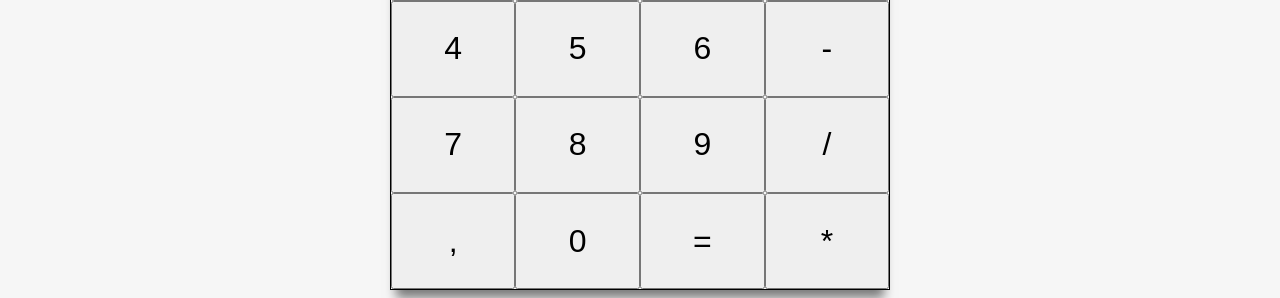
<file: tri3-trab-003/exemple-calc-002.html>
<!DOCTYPE html>
<html lang="en">

<head>
  <meta charset="UTF-8">
  <title>Calc Table -> Flexbox -> Grid</title>
  <style>
    body {
      font-family: Arial, sans-serif;
      background-color: #f6f6f6;
    }

    /* CALC */

    * {
      box-sizing: border-box;
    }

    .calc {
      margin: 0 auto;
      width: 500px;
      height: 550px;
      box-shadow: 0px 14px 10px -6px rgba(0, 0, 0, .5);
      border: 1px solid #000000;
    }

    .calc input {
      padding: 1rem;
      text-align: right;
    }

    .calc input,
    .calc button {
      font-size: 2rem;
      cursor: pointer;
      transition: .3s;
    }

    /* CALC GRID */

    .calc-grid {
      display: grid;
      grid-template-columns: repeat(4, 1fr);
    }

    .calc-grid input {
      grid-column: span 3;
    }

    .calc-grid button[data-char="0"] {
      grid-area: 5 / 2;
    }

    .calc-grid button[data-char="+"] {
      /* grid-row: 2;
      grid-column: 4; */
      grid-area: 2 / 4
    } 

    .calc-grid button[data-char="-"] {
      grid-area: 3 / 4
    }

    .calc-grid button[data-char="/"] {
      grid-area: 4 / 4
    }

    .calc-grid button[data-char="*"] {
      grid-area: 5 / 4
    }

    /* CALC FLEXBOX */

    .calc-flex {
      display: flex;
      flex-wrap: wrap;
    }

    .calc-flex input {
      width: 75%;
      padding: 1rem;
      text-align: right;
    }

    .calc-flex button {
      flex: 1 1 25%
    }

    /* CALC TABLE */

    .calc-table {
      border-collapse: collapse;
    }

    .calc td {
      border: 0 none;
      padding: 0;
      width: 25%;
    }

    .calc-table button,
    .calc-table input {
      width: 100%;
      height: 100%;
    }
  </style>
</head>

<body>

  <h1>Calc using Grid</h1>
  <div class="calc calc-grid">
    <input type="text" readonly>
    <button data-char="C">⌫</button>
    <button data-char="1">1</button>
    <button data-char="2">2</button>
    <button data-char="3">3</button>
    <button data-char="4">4</button>
    <button data-char="5">5</button>
    <button data-char="6">6</button>
    <button data-char="7">7</button>
    <button data-char="8">8</button>
    <button data-char="9">9</button>
    <button data-char="0">0</button>
    <button data-char=",">,</button>
    <button data-char="+">+</button>
    <button data-char="-">-</button>
    <button data-char="/">/</button>
    <button data-char="*">*</button>
    <button data-char="=">=</button>
  </div>

  <h1>Calc using Flexbox</h1>

  <div class="calc calc-flex">
    <input type="text" readonly>
    <button data-char="C">⌫</button>
    <button data-char="1">1</button>
    <button data-char="2">2</button>
    <button data-char="3">3</button>
    <button data-char="+">+</button>
    <button data-char="4">4</button>
    <button data-char="5">5</button>
    <button data-char="6">6</button>
    <button data-char="-">-</button>
    <button data-char="7">7</button>
    <button data-char="8">8</button>
    <button data-char="9">9</button>
    <button data-char="/">/</button>
    <button data-char=",">,</button>
    <button data-char="0">0</button>
    <button data-char="=">=</button>
    <button data-char="*">*</button>
  </div>

  <h1>Calc using Table</h1>

  <table class="calc calc-table">
    <tr>
      <td colspan="3"><input type="text" readonly></td>
      <td colspan="4"><button data-char="C">⌫</button></td>
    </tr>
    <tr>
      <td><button data-char="1">1</button></td>
      <td><button data-char="2">2</button></td>
      <td><button data-char="3">3</button></td>
      <td><button data-char="+">+</button></td>
    </tr>
    <tr>
      <td><button data-char="4">4</button></td>
      <td><button data-char="5">5</button></td>
      <td><button data-char="6">6</button></td>
      <td><button data-char="-">-</button></td>
    </tr>
    <tr>
      <td><button data-char="7">7</button></td>
      <td><button data-char="8">8</button></td>
      <td><button data-char="9">9</button></td>
      <td><button data-char="/">/</button></td>
    </tr>
    <tr>
      <td><button data-char=",">,</button></td>
      <td><button data-char="0">0</button></td>
      <td><button data-char="=">=</button></td>
      <td><button data-char="*">*</button></td>
    </tr>
    <tr>
    </tr>
  </table>

  <script>
    const calcs = document.querySelectorAll(".calc")

    calcs.forEach(calc => {
      const input = calc.querySelector("input")
      const buttons = calc.querySelectorAll("button:not([data-char='='], [data-char='C'])")
      const clear = calc.querySelector("button[data-char='C']")
      const equal = calc.querySelector("button[data-char='=']")

      equal.addEventListener("click", () => {
        input.value = eval(input.value)
      })

      clear.addEventListener("click", () => {
        input.value = ""
      })

      buttons.forEach(button => {
        button.addEventListener("click", () => {
          const char = button.getAttribute("data-char")
          input.value += char
        })
      })
    })
  </script>
</body>

</html>
</file>
<file: tri3-trab-002/main.css>
* {
  box-sizing: border-box;
}

body {
  margin: 0;
  border: 0;
}

header {
  min-width: 100px;
  min-height: 100px;
  background-color: #F79F1F;

  &::before {
    content: "Header"
  }
}

aside {
  min-width: 100px;
  min-height: 100px;
  background-color: #A3CB38;
  
  &::before {
    content: "aside"
  }
}

main {
  min-width: 100px;
  min-height: 100px;
  background-color: #1289A7;
  padding: 1rem;

  
  &::before {
    content: "main"
  }
}

footer {
  min-width: 100px;
  min-height: 100px;
  background-color: #D980FA;

  
  &::before {
    content: "footer"
  }
}
</file>
<file: tri3-trab-002/responsive-grid.css>
header {
  grid-area: header;
}

aside {
  grid-area: aside;
}

main {
  grid-area: content;
}

footer {
  grid-area: footer;
}

body {
  display: grid;
  grid-template-columns: 250px 1fr;
  grid-template-rows: 100px 1fr 100px;
  grid-template-areas: "header header" "aside content" "footer footer";
  min-height: 100vh;
  margin: 0;
  border: 0;
}

main .example {
  border: 1px solid pink;
  padding: 1rem;
  display: grid;
  gap: 1rem;
  grid-template-columns: repeat(auto-fill, minmax(100px, 1fr));
}

main .example > div {
  border: 1px solid #000;
  height: 100px;
}

@media screen and (max-width: 600px) {
  body {
    grid-template-columns: 1fr;
    grid-template-rows: 100px 100px 1fr 100px;
    grid-template-areas: "header" "aside" "content" "footer";
  }
}
</file>
<file: tri3-trab-003/main.css>
* {
  box-sizing: border-box;
}

html {
  scroll-behavior: smooth;
}

body {
  margin: 0;
  border: 0;
}

header {
  min-width: 100px;
  min-height: 100px;
  background-color: #F79F1F;

  &::before {
    content: "Header"
  }
}

aside {
  min-width: 100px;
  min-height: 100px;
  background-color: #A3CB38;
  
  &::before {
    content: "Aside"
  }
}

main {
  min-width: 100px;
  min-height: 100px;
  background-color: #1289A7;
  padding: 1rem;
  
  &::before {
    content: "main"
  }
}

footer {
  min-width: 100px;
  min-height: 100px;
  background-color: #D980FA;
  
  &::before {
    content: "footer"
  }
}
</file>
<file: tri3-trab-003/responsive-grid.css>
header {
  grid-area: header;
}

aside {
  grid-area: aside;
}

main {
  grid-area: content;
}

footer {
  grid-area: footer;
}

body {
  display: grid;
  grid-template-columns: 250px 1fr;
  grid-template-rows: 20vh 1fr 100px;
  grid-template-areas: "header header" "aside  content" "footer footer";
  min-height: 100vh;
  margin: 0;
  border: 0;
}

main .gallery {
  border: 1px solid pink;
  padding: 1rem;
  display: grid;
  gap: 1rem;
  grid-template-columns: repeat(auto-fill, minmax(100px, 1fr));
  grid-auto-rows: 100px;
}

main .gallery > div {
  border: 1px solid #000;
  height: 100%;
  position: relative;
  overflow: hidden;
  transition: ease-in-out .3s;
}

main .gallery > div:hover {
  transform: scale(1.5);
  z-index: 99;
  box-shadow: 0 0 10px 5px rgba(0, 0, 0, 0.5);
  cursor: pointer;
  border-radius: 50%;
}

main .gallery > div:first-child {
  /* grid-column-start: 1;
  grid-column-end: 3;

  grid-row-start: 1;
  grid-row-end: 3; */

  /* grid-column: span 2;
  grid-row: span 2; */

  /* grid-area: 1 / 1 / 3 / 3; */

  grid-area: span 2 / span 2;
}

main .gallery > div img {
  width: 100%;
  height: 100%;
  object-fit: cover;
}

.gallery-image-modal {
  border-radius: 5px;
  border: 1px solid black;
  position: fixed;
  overflow: unset;
}

.gallery-image-modal::backdrop {
  background-color: rgba(0, 0, 0, 0.8);
  backdrop-filter: blur(2px);
}

.gallery-image-modal .bt-close {
  --size: 3rem;
  --translate: calc(var(--size) / 3 * -1);
  height: var(--size);
  width: var(--size);
  border-radius: 50%;
  color: transparent;
  position: absolute;
  right: var(--translate);
  top: var(--translate);
}

.gallery-image-modal .bt-close::after {
  content: "✕";
  color: red;
  font-size: calc(var(--size) / 2);
}

.gallery-image-modal .content img {
  max-height: 90vh;
  max-width: 100%;
}

@media screen and (max-width: 600px) {
  body {
    grid-template-columns: 1fr;
    grid-template-rows: 100px 100px 1fr 100px;
    grid-template-areas: "header" "aside" "content" "footer";
  }
}
</file>
<file: tri3-trab-003/varela-theme.css>
@import url('https://fonts.googleapis.com/css2?family=Roboto:ital,wght@0,100;0,300;0,400;0,500;0,700;0,900;1,100;1,300;1,400;1,500;1,700;1,900&display=swap');

* {
  font-family: 'Roboto', sans-serif;
}

header {
  background-image: linear-gradient(120deg, #31379C, #CA4690);
  border-radius: 0 0 50px 50px;
  margin-bottom: 1rem;
  transform-origin: 0 0;
  transform: skewY(-1deg) translateY(-9%);
  color: #FFF;
  padding: 2rem 5rem;

  &::before {
    content: ""
  }
}

main {
  background-color: transparent;

  &::before {
    content: ""
  }
}

main p {
  padding: 0 1rem;
  color: #333;
}

main .gallery {
  border: none;
  gap: 5px
}

main .gallery>div {
  border: none;
  transition: .15s;
  position: relative;
  border-radius: 5px;

  &>img {
    top: 0;
    position: absolute;
    width: 100%;
    height: 100%;
    object-fit: cover;
  }
}

main .gallery>div:hover {
  transform-origin: center;
  transform: scale(1.5);
  width: 100%;
  padding-top: 100%;
}

main .gallery:hover>div:not(:hover) {
  transform: scale(.95);
  filter: grayscale(100%);
  transition: .15s;
}

aside {
  background-color: transparent;
  border-right: 1px solid #000;

  &::before {
    content: ""
  }
}

aside>div {
  position: sticky;
  top: 0;
}

aside a {
  display: block;
  text-decoration: none;
  padding: 1rem;
  transition: .2s;
}

aside a:hover {
  background-color: rgba(0, 0, 0, .15);
}

footer {
  margin-top: 1rem;
}

dialog {
  min-width: auto;
}

.gallery-image-modal .bt-close {
  cursor: pointer;
  display: grid;
  place-items: center;
  outline: none;
}

.gallery-image-modal .bt-close::after {
  color: black;
}

footer {
  border-radius: 50px 50px 0 0;

  &::before {
    content: ""
  }
}
</file>
